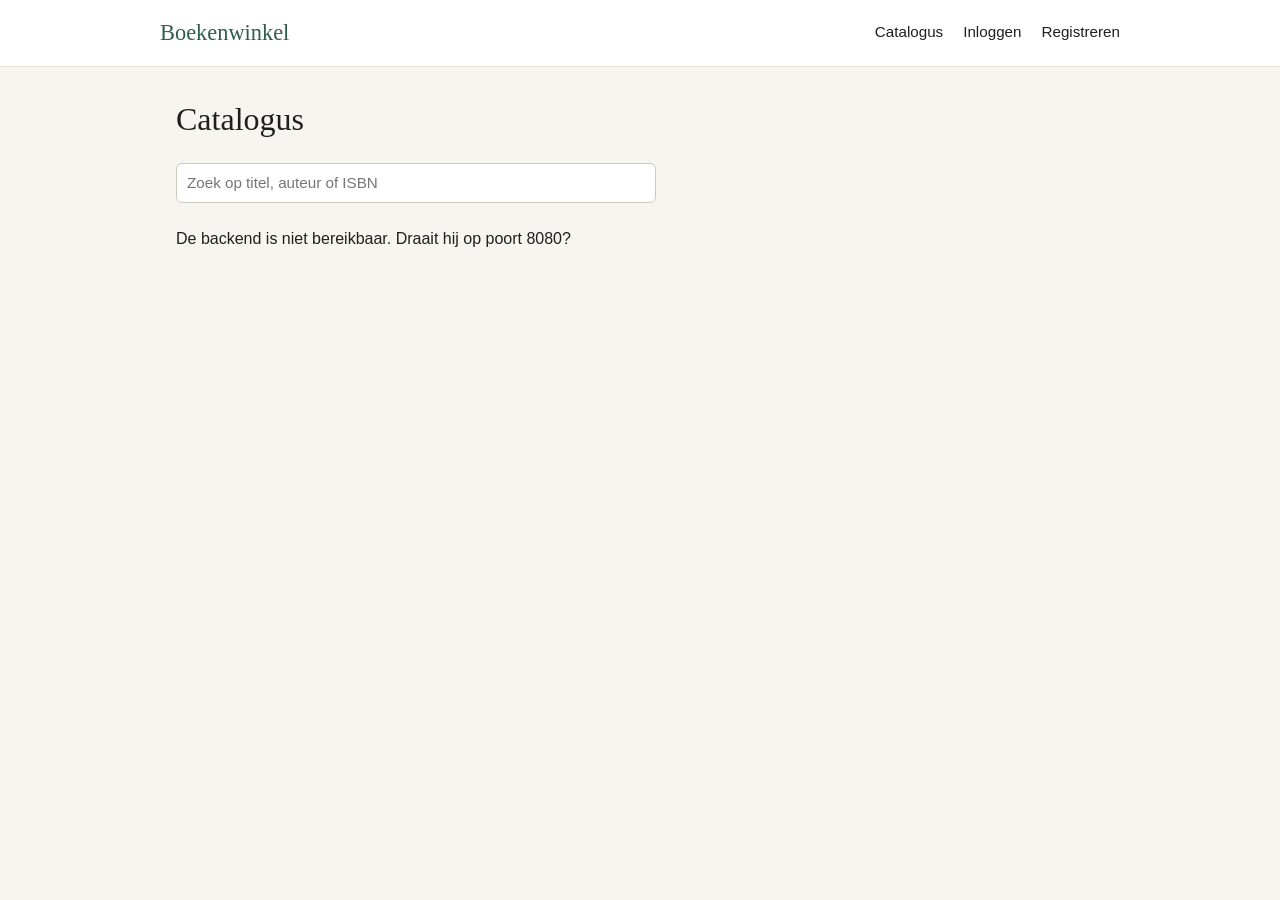
<file: frontend/index.html>
<!doctype html>
<html lang="nl">
<head>
  <meta charset="utf-8">
  <meta name="viewport" content="width=device-width, initial-scale=1">
  <title>Catalogus - Boekenwinkel</title>
  <link rel="stylesheet" href="css/style.css">
</head>
<body>
  <header>
    <strong>Boekenwinkel</strong>
    <nav id="nav"></nav>
  </header>
  <main>
    <h1>Catalogus</h1>
    <div class="search">
      <input id="search" type="search" placeholder="Zoek op titel, auteur of ISBN">
    </div>
    <p id="message"></p>
    <div id="books" class="grid"></div>
  </main>
  <script src="js/api.js"></script>
  <script src="js/catalog.js"></script>
</body>
</html>
</file>
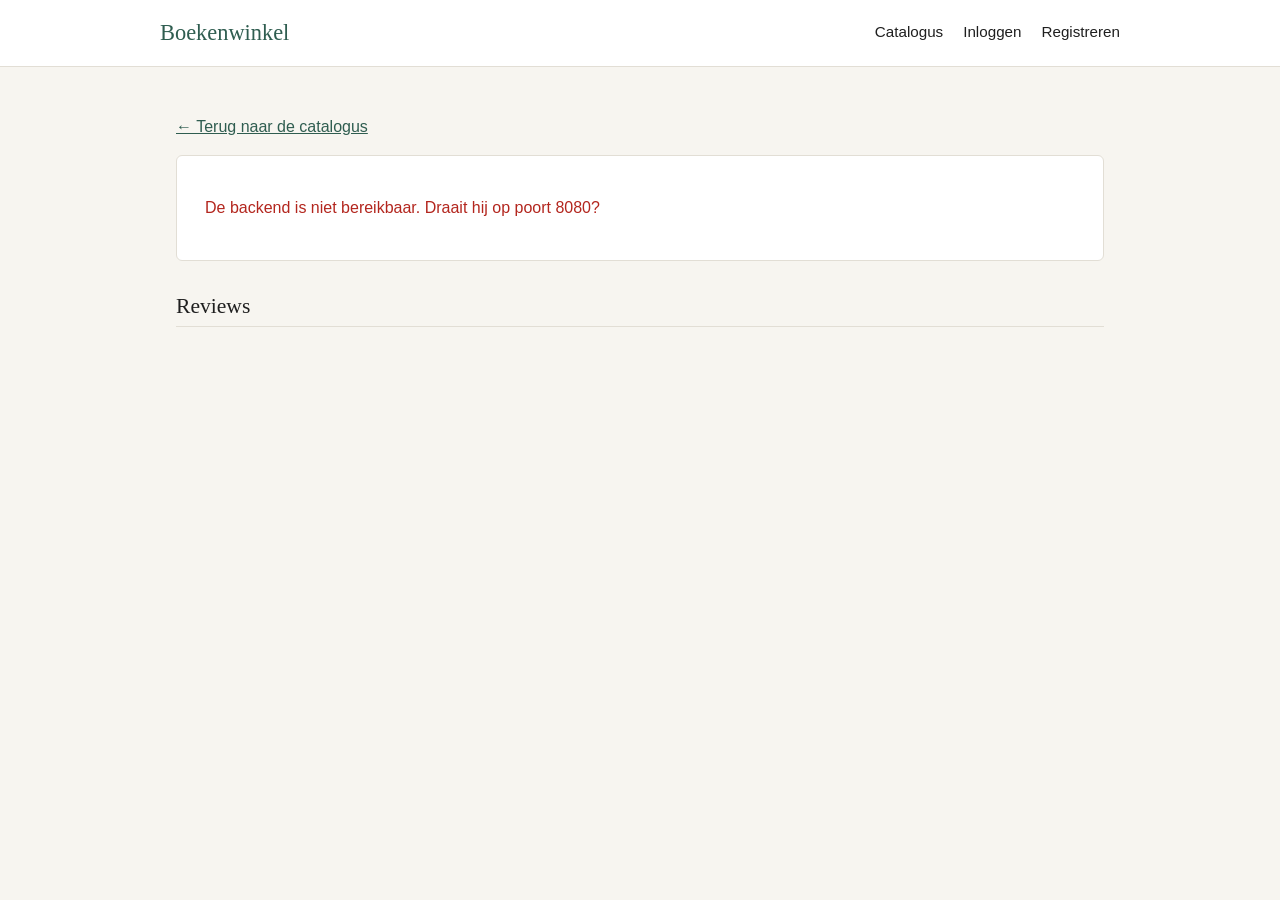
<file: frontend/book.html>
<!doctype html>
<html lang="nl">
<head>
  <meta charset="utf-8">
  <meta name="viewport" content="width=device-width, initial-scale=1">
  <title>Boek - Boekenwinkel</title>
  <link rel="stylesheet" href="css/style.css">
</head>
<body>
  <header>
    <strong>Boekenwinkel</strong>
    <nav id="nav"></nav>
  </header>
  <main>
    <p><a href="index.html">&larr; Terug naar de catalogus</a></p>
    <div id="book"></div>
    <section id="reserve"></section>
    <h2>Reviews</h2>
    <div id="reviews"></div>
  </main>
  <script src="js/api.js"></script>
  <script src="js/book.js"></script>
</body>
</html>
</file>
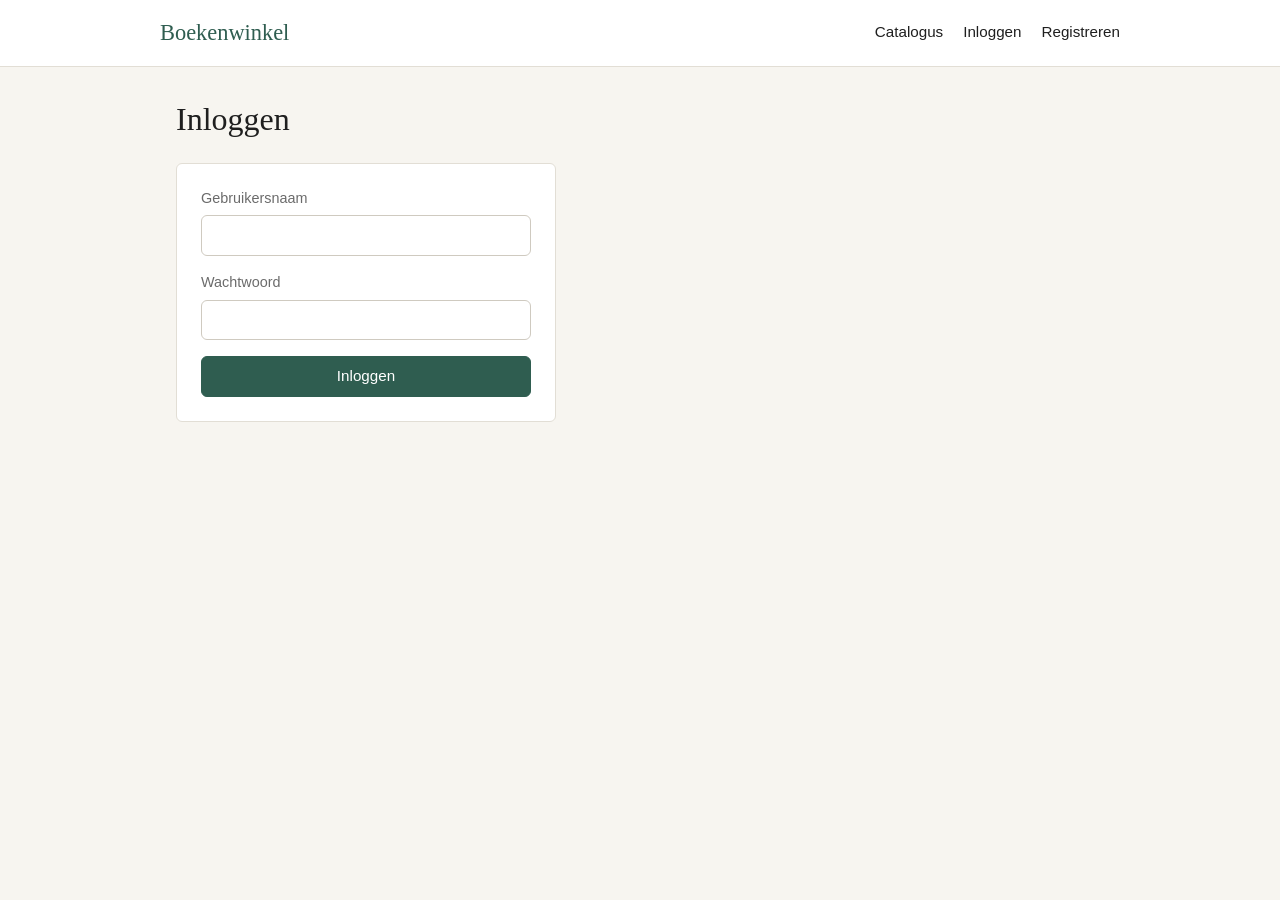
<file: frontend/login.html>
<!doctype html>
<html lang="nl">
<head>
  <meta charset="utf-8">
  <meta name="viewport" content="width=device-width, initial-scale=1">
  <title>Inloggen - Boekenwinkel</title>
  <link rel="stylesheet" href="css/style.css">
</head>
<body>
  <header>
    <strong>Boekenwinkel</strong>
    <nav id="nav"></nav>
  </header>
  <main>
    <h1>Inloggen</h1>
    <form id="form" class="form">
      <label>Gebruikersnaam <input name="username" required></label>
      <label>Wachtwoord <input name="password" type="password" required></label>
      <button>Inloggen</button>
      <p id="message"></p>
    </form>
  </main>
  <script src="js/api.js"></script>
  <script src="js/login.js"></script>
</body>
</html>
</file>
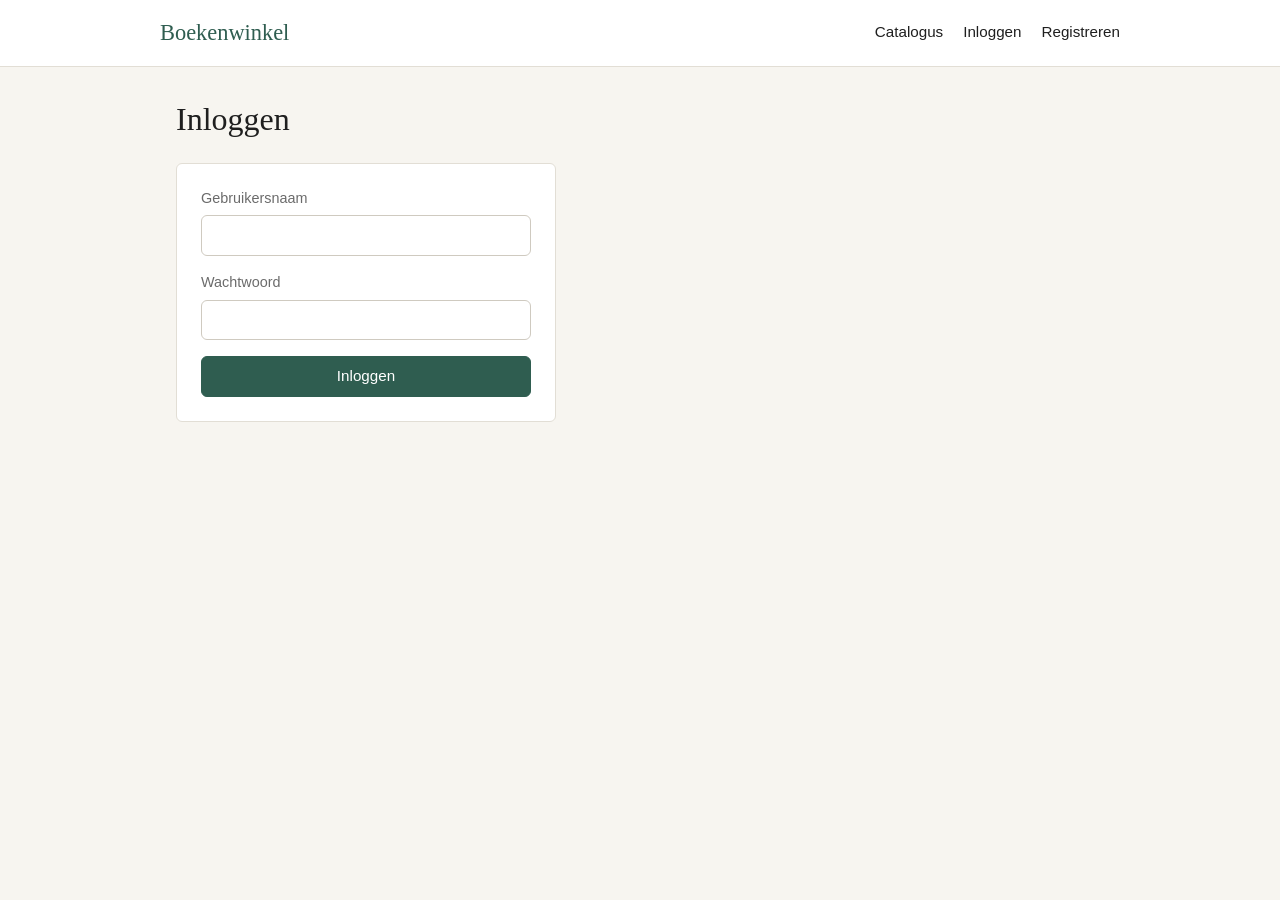
<file: frontend/profile.html>
<!doctype html>
<html lang="nl">
<head>
  <meta charset="utf-8">
  <meta name="viewport" content="width=device-width, initial-scale=1">
  <title>Profiel - Boekenwinkel</title>
  <link rel="stylesheet" href="css/style.css">
</head>
<body>
  <header>
    <strong>Boekenwinkel</strong>
    <nav id="nav"></nav>
  </header>
  <main>
    <h1>Mijn profiel</h1>
    <p id="info"></p>
    <h2>Mijn reservaties</h2>
    <div id="reservations"></div>
    <h2>Gekochte boeken</h2>
    <div id="purchased"></div>
  </main>
  <script src="js/api.js"></script>
  <script src="js/profile.js"></script>
</body>
</html>
</file>
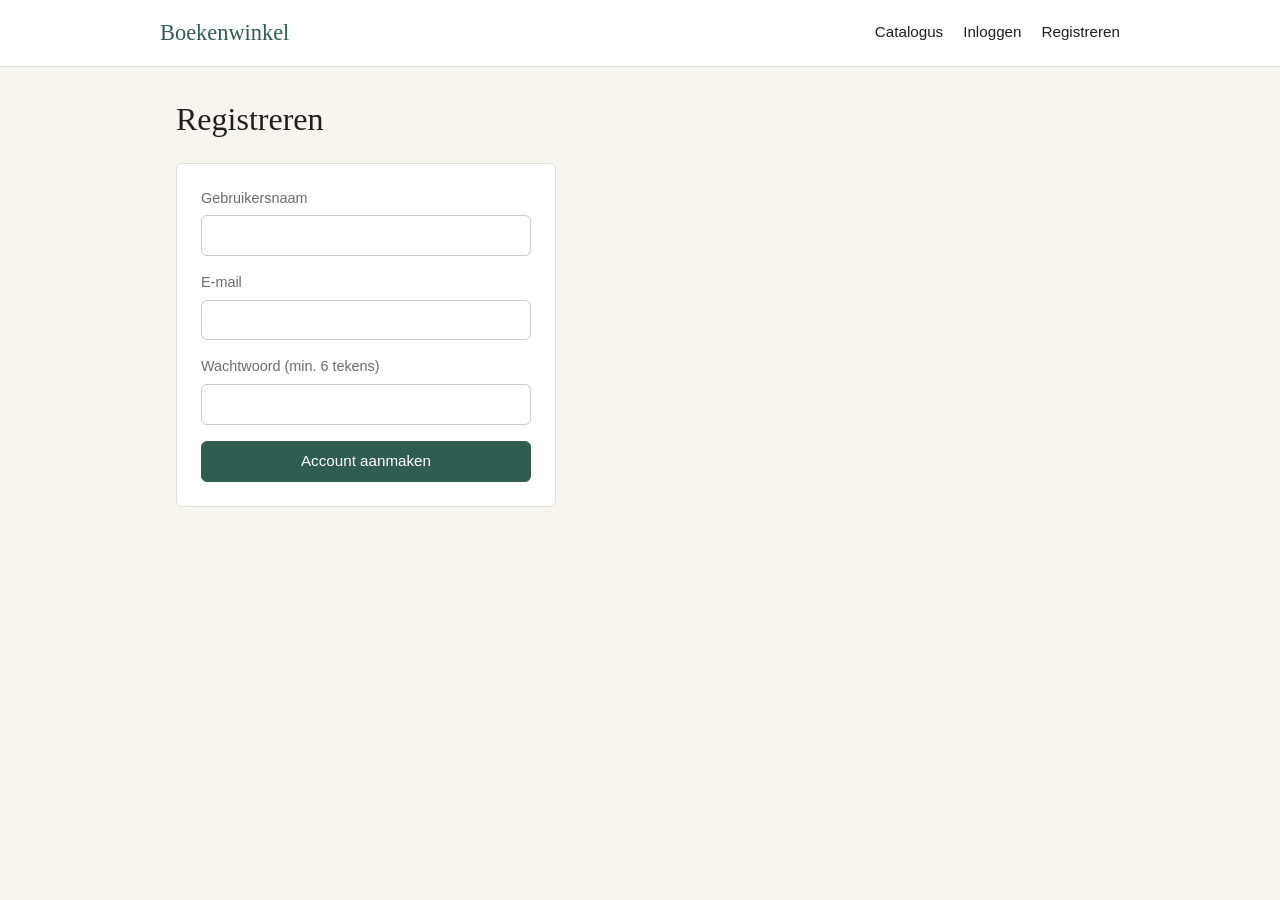
<file: frontend/register.html>
<!doctype html>
<html lang="nl">
<head>
  <meta charset="utf-8">
  <meta name="viewport" content="width=device-width, initial-scale=1">
  <title>Registreren - Boekenwinkel</title>
  <link rel="stylesheet" href="css/style.css">
</head>
<body>
  <header>
    <strong>Boekenwinkel</strong>
    <nav id="nav"></nav>
  </header>
  <main>
    <h1>Registreren</h1>
    <form id="form" class="form">
      <label>Gebruikersnaam <input name="username" required minlength="3" maxlength="30"></label>
      <label>E-mail <input name="email" type="email" required></label>
      <label>Wachtwoord (min. 6 tekens) <input name="password" type="password" required minlength="6"></label>
      <button>Account aanmaken</button>
      <p id="message"></p>
    </form>
  </main>
  <script src="js/api.js"></script>
  <script src="js/register.js"></script>
</body>
</html>
</file>
<file: frontend/css/style.css>
/*
 * Stijl van de boekenwinkel.
 * Eenvoudig en rustig: één accentkleur, duidelijke randen, geen schaduwen of gradiënten.
 * Alle kleuren staan bovenaan als variabelen, zodat je ze op één plek kan aanpassen.
 */

:root {
  --bg: #f7f5f0;        /* achtergrond, licht papier */
  --surface: #ffffff;   /* kaarten en formulieren */
  --text: #1f1f1f;
  --muted: #6b6b6b;
  --border: #e2ded5;
  --accent: #2f5d50;    /* donkergroen */
  --accent-dark: #234539;
  --ok: #2e7d32;
  --error: #b3261e;
  --radius: 6px;
}

* {
  box-sizing: border-box;
}

body {
  margin: 0;
  font-family: -apple-system, "Segoe UI", Roboto, Helvetica, Arial, sans-serif;
  font-size: 16px;
  line-height: 1.5;
  background: var(--bg);
  color: var(--text);
}

h1, h2, h3 {
  font-family: Georgia, "Times New Roman", serif;
  font-weight: normal;
  line-height: 1.25;
}

h1 {
  font-size: 2rem;
  margin: 0 0 24px;
}

h2 {
  font-size: 1.35rem;
  margin: 32px 0 12px;
  padding-bottom: 6px;
  border-bottom: 1px solid var(--border);
}

a {
  color: var(--accent);
}

a:hover {
  color: var(--accent-dark);
}

/* ---------- Header en navigatie ---------- */

header {
  display: flex;
  justify-content: space-between;
  align-items: center;
  flex-wrap: wrap;
  gap: 8px;
  padding: 16px max(16px, calc((100% - 960px) / 2));
  background: var(--surface);
  border-bottom: 1px solid var(--border);
}

header strong {
  font-family: Georgia, "Times New Roman", serif;
  font-size: 1.4rem;
  font-weight: normal;
  color: var(--accent);
}

header nav {
  display: flex;
  flex-wrap: wrap;
  gap: 20px;
}

header nav a {
  color: var(--text);
  text-decoration: none;
  font-size: 0.95rem;
}

header nav a:hover {
  color: var(--accent);
  text-decoration: underline;
}

main {
  max-width: 960px;
  margin: 0 auto;
  padding: 32px 16px 64px;
}

/* ---------- Catalogus ---------- */

.grid {
  display: grid;
  grid-template-columns: repeat(auto-fill, minmax(210px, 1fr));
  gap: 16px;
}

.card {
  background: var(--surface);
  border: 1px solid var(--border);
  border-radius: var(--radius);
  padding: 16px 18px;
  margin-bottom: 12px;
}

.grid .card {
  display: flex;
  flex-direction: column;
  margin-bottom: 0;
  border-top: 3px solid var(--accent);
}

.grid .card:hover {
  border-color: var(--accent);
}

.card h3 {
  margin: 0 0 4px;
  font-size: 1.15rem;
}

.card h3 a {
  color: var(--text);
  text-decoration: none;
}

.card h3 a:hover {
  color: var(--accent);
}

.card p {
  margin: 4px 0;
}

.card ul {
  margin: 8px 0 0;
  padding-left: 20px;
}

/* ---------- Detailpagina van een boek ---------- */

#book {
  background: var(--surface);
  border: 1px solid var(--border);
  border-radius: var(--radius);
  padding: 24px 28px;
}

#book h1 {
  margin-bottom: 4px;
}

#reserve {
  margin-top: 16px;
}

/* ---------- Formulieren ---------- */

.form {
  display: flex;
  flex-direction: column;
  gap: 16px;
  max-width: 380px;
  background: var(--surface);
  border: 1px solid var(--border);
  border-radius: var(--radius);
  padding: 24px;
}

.form label {
  display: flex;
  flex-direction: column;
  gap: 6px;
  font-size: 0.9rem;
  color: var(--muted);
}

.inline {
  display: flex;
  align-items: flex-end;
  flex-wrap: wrap;
  gap: 12px;
}

.inline label {
  display: flex;
  flex-direction: column;
  gap: 6px;
  font-size: 0.9rem;
  color: var(--muted);
}

.inline input {
  width: 90px;
}

input, select, button {
  font: inherit;
  font-size: 0.95rem;
  padding: 8px 10px;
  border-radius: var(--radius);
}

input, select {
  color: var(--text);
  background: var(--surface);
  border: 1px solid #cfcac0;
}

input:focus, select:focus {
  outline: 2px solid var(--accent);
  outline-offset: 1px;
  border-color: var(--accent);
}

button {
  background: var(--accent);
  color: white;
  border: 1px solid var(--accent);
  cursor: pointer;
  padding: 8px 16px;
}

button:hover {
  background: var(--accent-dark);
}

button:disabled {
  background: #a5a5a5;
  border-color: #a5a5a5;
  cursor: not-allowed;
}

.review-form {
  display: flex;
  flex-wrap: wrap;
  align-items: center;
  gap: 8px;
  margin-top: 12px;
  padding-top: 12px;
  border-top: 1px solid var(--border);
}

.review-form input {
  flex: 1;
  min-width: 180px;
}

/* ---------- Teksthelpers ---------- */

.muted {
  color: var(--muted);
  font-size: 0.9rem;
}

.ok {
  color: var(--ok);
}

.error {
  color: var(--error);
}

#message:empty,
#reserve-message:empty {
  display: none;
}

/* ---------- Zoekbalk ---------- */

.search {
  display: flex;
  gap: 8px;
  max-width: 480px;
  margin-bottom: 24px;
}

.search input {
  flex: 1;
}
</file>
